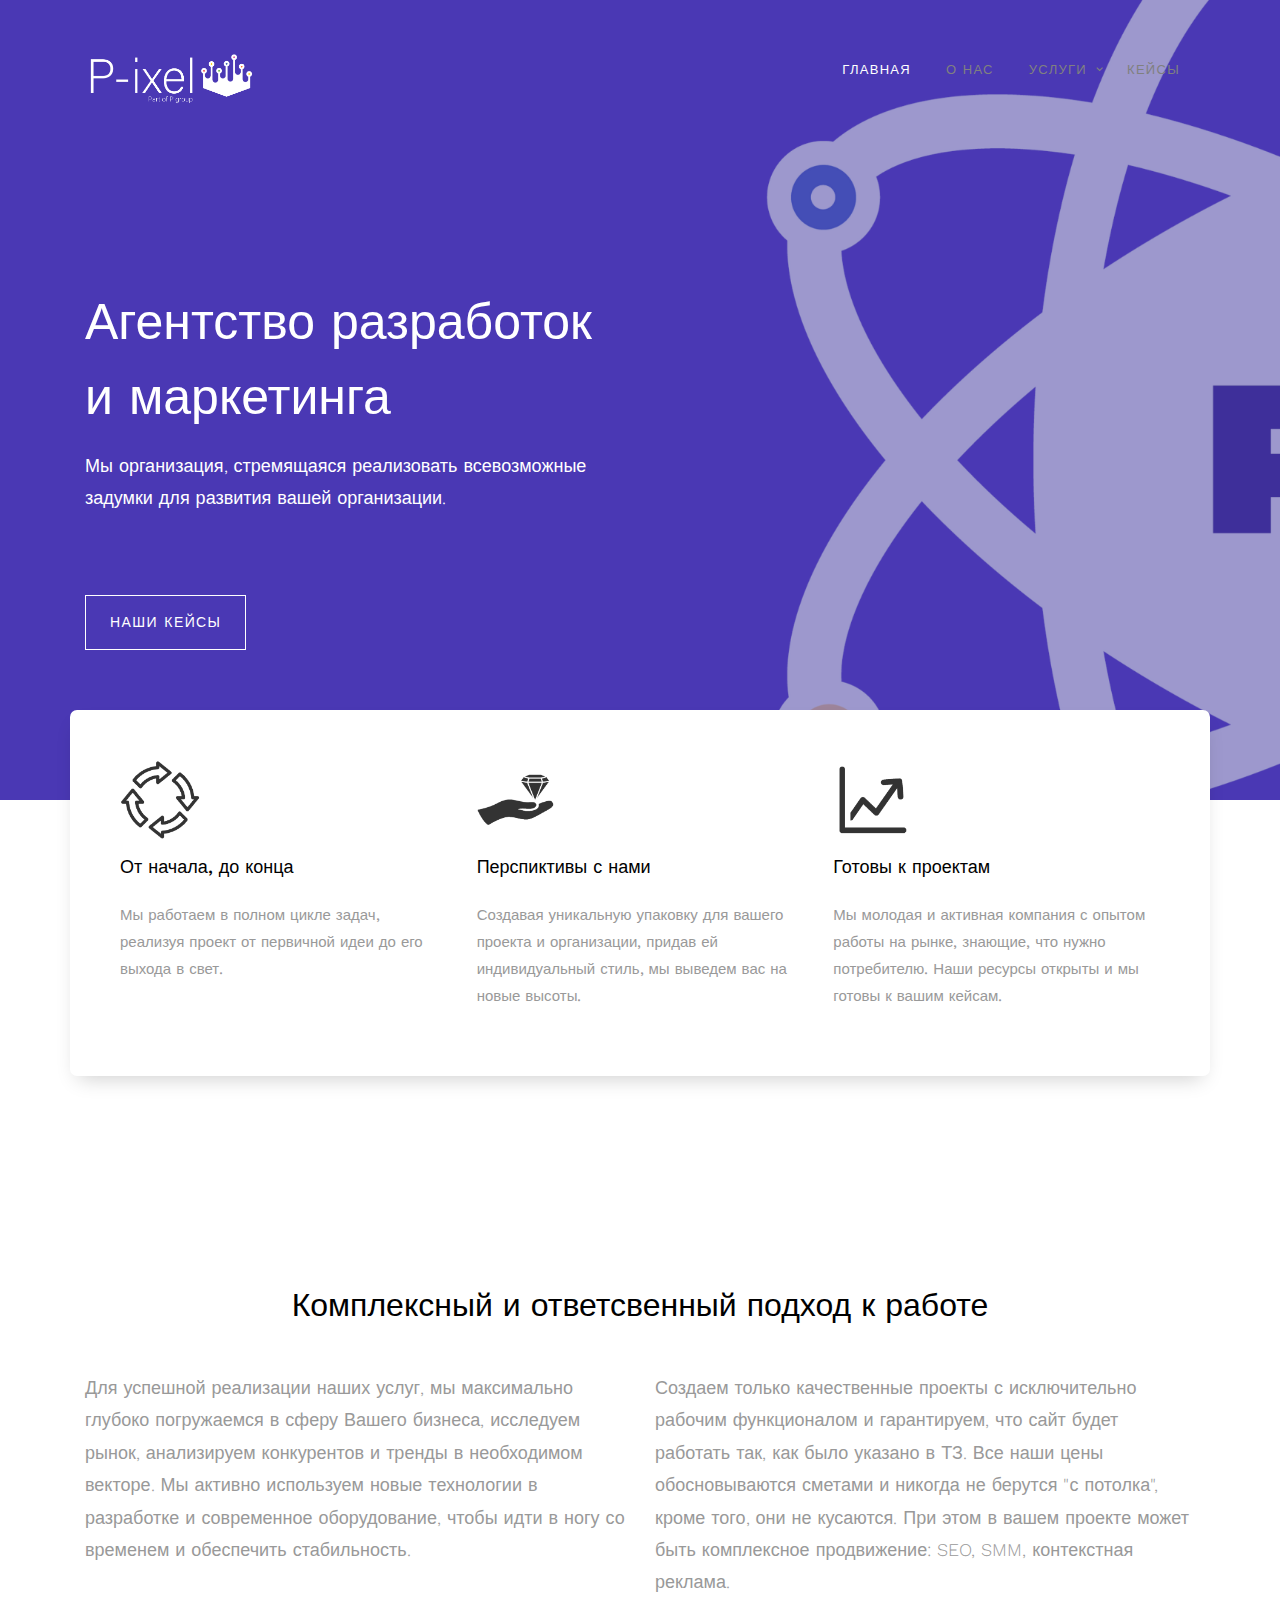
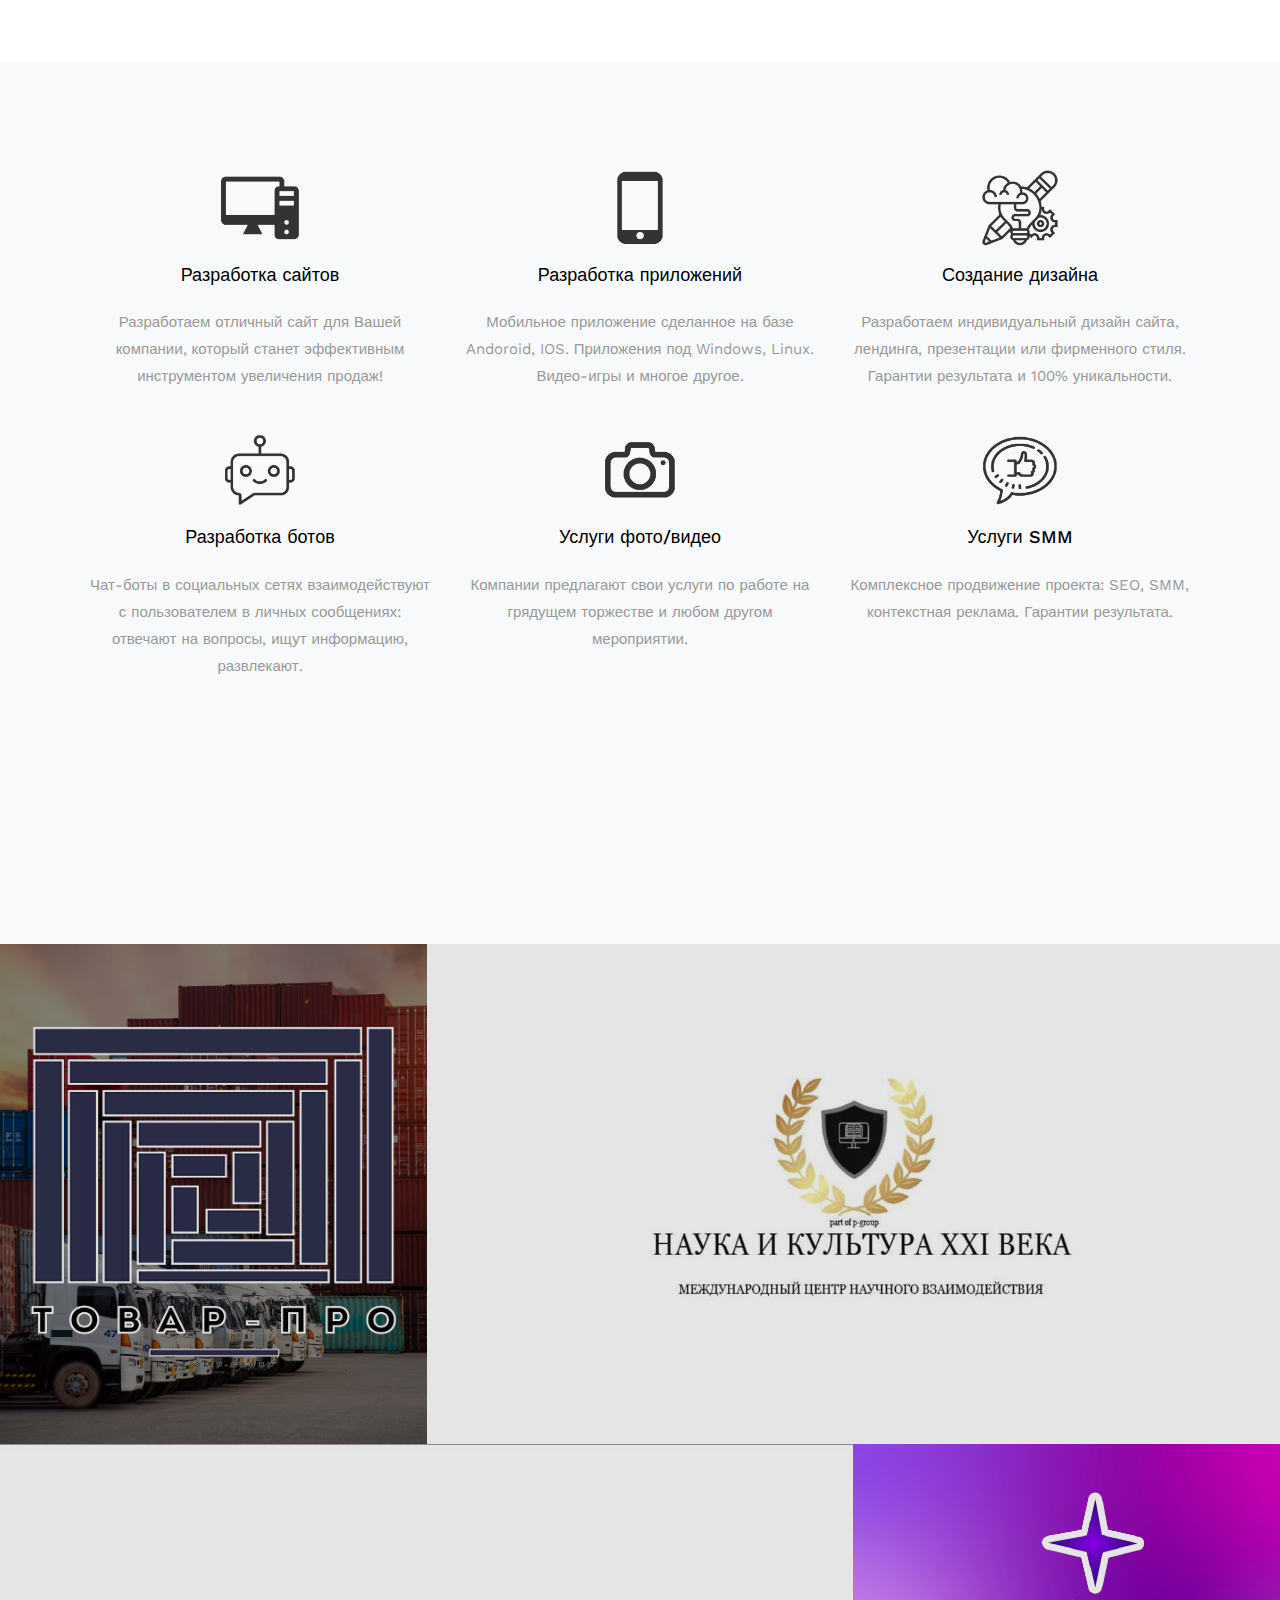
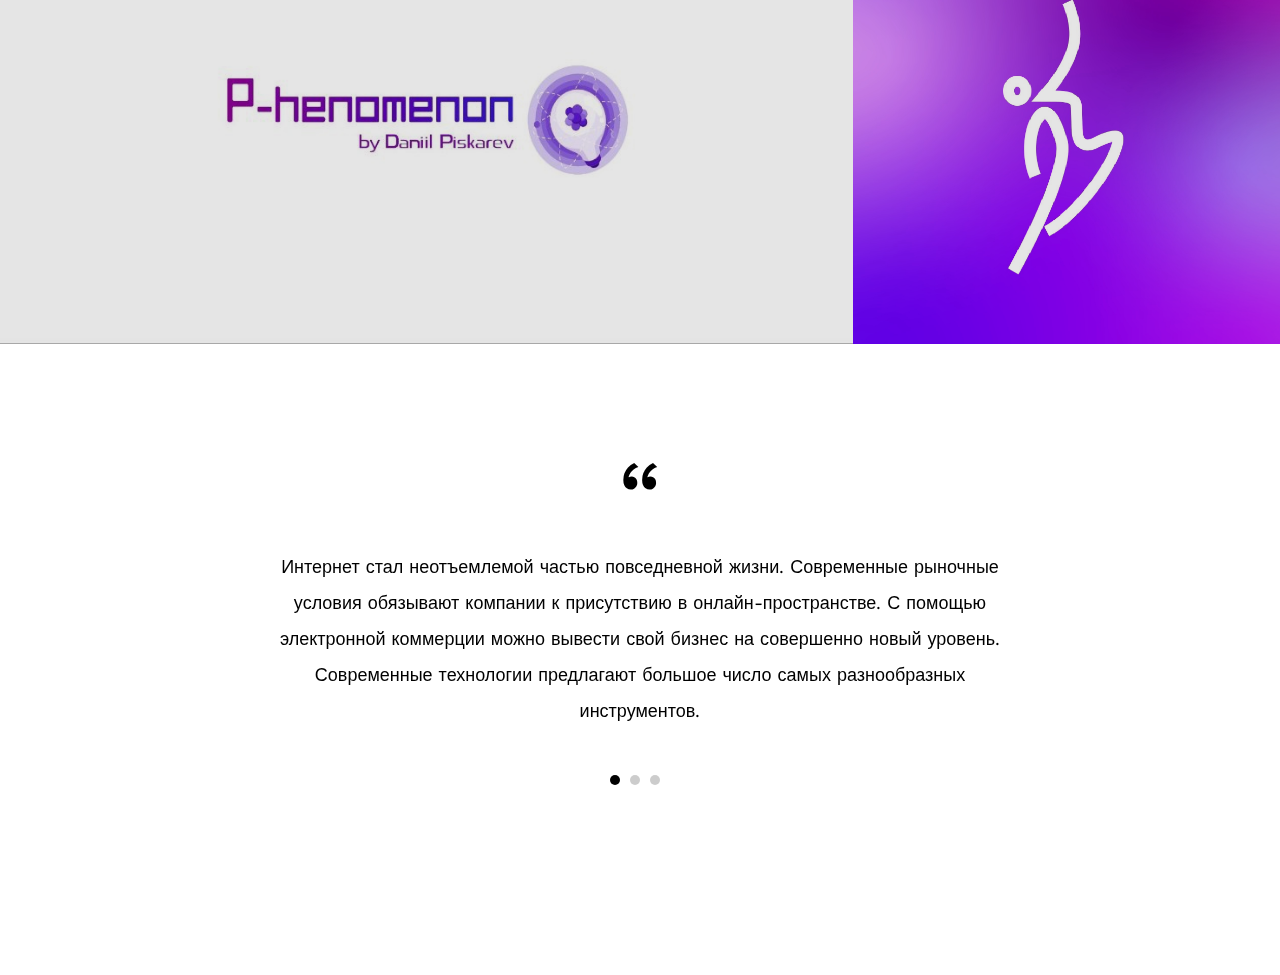
<file: index.html>
<html lang="en">
  <head>
    <meta charset="utf-8">
    <meta name="viewport" content="width=device-width, initial-scale=1, shrink-to-fit=no">
    <title>P-ixel part of P-group | Агенство</title>
    <link rel="stylesheet" href="css/style.css">
  </head>
  <body>
  
  <div>


    <header class="templateux-navbar dark" role="banner">
     
      <div class="container">
        <div class="row">

          <div class="col-3 templateux-logo">
           <a href="index.html"><img src="images/logo-pix.png" height="60px" width="170px"></a>
          </div>
          <nav class="col-9 site-nav">
            <button class="d-block d-md-none hamburger hamburger--spin templateux-toggle templateux-toggle-light ml-auto templateux-toggle-menu" data-toggle="collapse" data-target="#mobile-menu" aria-controls="mobile-menu" aria-expanded="false" aria-label="Toggle navigation">
              <span class="hamburger-box">
                <span class="hamburger-inner"></span>
              </span>
            </button> <!-- .templateux-toggle -->

            <ul class="sf-menu templateux-menu d-none d-md-block">
              <li class="active">
                <a href="index.html">Главная</a>
              </li>
              <li><a href="about.html">О нас</a></li>
              <li>
                <a>Услуги</a>
                <ul>
                  <li><a href="application.html">Приложения</a></li>
                  <li><a href="design.html">Дизайн</a></li>
                  <li><a href="pages.html">Сайты</a></li>
                  <li><a href="bots.html">Боты</a></li>
                  <li><a href="smm.html">SMM</a></li>
                  <li><a href="smi.html">СМИ</a></li>
                </ul>
              </li>
              <li><a href="gallery.html">Кейсы</br></a></li>
            </ul> <!-- .templateux-menu -->

          </nav> <!-- .site-nav -->
          

        </div> <!-- .row -->
      </div> <!-- .container -->
    </header> <!-- .templateux-navba -->
    
    <div class="templateux-cover" style="background-image: url(images/background.png);">
      <div class="container">
        <div class="row align-items-lg-center">
          <div class="col-lg-6 order-lg-1">
            <h1 class="heading mb-3" data-aos="fade-up"></br></br>Агентство разработок и маркетинга</h1>
            <p class="lead mb-5" data-aos="fade-up"  data-aos-delay="100">Мы организация, стремящаяся реализовать всевозможные задумки для развития вашей организации.</br></br></p>
            <p data-aos="fade-up" data-aos-delay="200"><a href="gallery.html#gallery-2" class="btn btn-primary py-3 px-4">Наши кейсы</a></p>
          </div>
        </div>
      </div>
    </div> <!-- .templateux-cover -->

    <div class="templateux-section">
      <div class="container">
        <div class="row">
          <div class="col-md-12 templateux-overlap">
            <div class="row">
              <div class="col-md-4" data-aos-delay="600">
                <div class="media block-icon-1 d-block text-left">
                  <div class="icon mb-3"><img src="images/circle.png" height="80px" width="80px"></div>
                  <div class="media-body">
                    <h3 class="h5 mb-4">От начала, до конца</h3>
                    <p>Мы работаем в полном цикле задач, реализуя проект от первичной идеи до его выхода в свет.</p>
                  </div>
                </div> <!-- .block-icon-1 -->
              </div>
              <div class="col-md-4" data-aos-delay="700">
                <div class="media block-icon-1 d-block text-left">
                  <div class="icon mb-3"><img src="images/diamond.png" height="80px" width="80px"></span></div>
                  <div class="media-body">
                    <h3 class="h5 mb-4">Перспиктивы с нами</h3>
                    <p>Создавая уникальную упаковку для вашего проекта и организации, придав ей индивидуальный стиль, мы выведем вас на новые высоты.</p>
                  </div>
                </div> <!-- .block-icon-1 -->
              </div>
              <div class="col-md-4" data-aos-delay="800">
                <div class="media block-icon-1 d-block text-left">
                  <div class="icon mb-3"><img src="images/statistic.png" height="80px" width="80px"></span></div>
                  <div class="media-body">
                    <h3 class="h5 mb-4">Готовы к проектам</h3>
                    <p>Мы молодая и активная компания с опытом работы на рынке, знающие, что нужно потребителю. Наши ресурсы открыты и мы готовы к вашим кейсам.</p>
                  </div>
                </div> <!-- .block-icon-1 -->
              </div>
              
            </div>
          </div>
        </div>
      </div>
    </div> <!-- .templateux-section -->

    <div class="templateux-section">
      <div class="container">
        <div class="row justify-content-center">
          <div class="col-md-12 block-heading-wrap">
            <h2 class="heading mb-5 text-center">Комплексный и ответсвенный подход к работе</h2>
          </div>
        </div> <!-- .row -->
        <div class="row mb-5">
          <div class="col-md-6">
            <p class="lead">Для успешной реализации наших услуг, мы максимально глубоко погружаемся в сферу Вашего бизнеса, исследуем рынок, анализируем конкурентов и тренды в необходимом векторе. Мы активно используем новые технологии в разработке и современное оборудование, чтобы идти в ногу со временем и обеспечить стабильность.</p>
          </div>
          <div class="col-md-6">
            <p class="lead"> Создаем только качественные проекты с исключительно рабочим функционалом и гарантируем, что сайт будет работать так, как было указано в ТЗ. Все наши цены обосновываются сметами и никогда не берутся "с потолка", кроме того, они не кусаются. При этом в вашем проекте может быть комплексное продвижение: SEO, SMM, контекстная реклама.</p>
          </div>
        </div>
      </div> <!-- .container -->
    
    <div class="templateux-section bg-light">
      <div class="container">
        <div class="row mb-5">
          <div class="col-md-4 mb-4">
            <div class="media block-icon-1 d-block text-center">
              <div class="icon mb-3"><span><img src="images/pc.png" height="80px" width="80px"></span></div> <!-- ВОТ ТУТ ИКОНКА -->
              <div class="media-body">
                <h3 class="h5 mb-4">Разработка сайтов</h3>
                <p>Разработаем отличный сайт для Вашей компании, который станет эффективным инструментом увеличения продаж!</p>
              </div>
            </div> <!-- .block-icon-1 -->
          </div>
          <div class="col-md-4 mb-4" data-aos-delay="100">
            <div class="media block-icon-1 d-block text-center">
              <div class="icon mb-3"><span><img src="images/mobile.png" height="80px" width="80px"></span></div>
              <div class="media-body">
                <h3 class="h5 mb-4">Разработка приложений</h3>
                <p>Мобильное приложение сделанное на базе Andoroid, IOS. Приложения под Windows, Linux. Видео-игры и многое другое.</p>
              </div>
            </div> <!-- .block-icon-1 -->
          </div>
          <div class="col-md-4 mb-4" data-aos-delay="200">
            <div class="media block-icon-1 d-block text-center">
              <div class="icon mb-3"><span><img src="images/design.png" height="80px" width="80px"></span></div>
              <div class="media-body">
                <h3 class="h5 mb-4">Создание дизайна</h3>
                <p>Разработаем индивидуальный дизайн сайта, лендинга, презентации или фирменного стиля. Гарантии результата и 100% уникальности.</p>
              </div>
            </div> <!-- .block-icon-1 -->
          </div>

          <div class="col-md-4 mb-4" data-aos-delay="300">
            <div class="media block-icon-1 d-block text-center">
              <div class="icon mb-3"><span><img src="images/bot.png" height="80px" width="80px"></span></div>
              <div class="media-body">
                <h3 class="h5 mb-4">Разработка ботов</h3>
                <p>Чат-боты в социальных сетях взаимодействуют с пользователем в личных сообщениях: отвечают на вопросы, ищут информацию, развлекают.</p>
              </div>
            </div> <!-- .block-icon-1 -->
          </div>
          <div class="col-md-4 mb-4" data-aos-delay="400">
            <div class="media block-icon-1 d-block text-center">
              <div class="icon mb-3"><span><img src="images/camera.png" height="80px" width="80px"></span></div>
              <div class="media-body">
                <h3 class="h5 mb-4">Услуги фото/видео</h3>
                <p>Компании предлагают свои услуги по работе на грядущем торжестве и любом другом мероприятии.</p>
              </div>
            </div> <!-- .block-icon-1 -->
          </div>
          <div class="col-md-4 mb-4" data-aos-delay="500">
            <div class="media block-icon-1 d-block text-center">
              <div class="icon mb-3"><span><img src="images/smm.png" height="80px" width="80px"></span></div>
              <div class="media-body">
                <h3 class="h5 mb-4">Услуги SMM</h3>
                <p>Комплексное продвижение проекта: SEO, SMM, контекстная реклама. Гарантии результата.</p>
              </div>
            </div> <!-- .block-icon-1 -->
          </div>

        </div>
        <div class="row">
          
          <div class="col-md-12 text-center" data-aos="fade-up" data-aos-delay="100">
            <p><a href="#" class="btn btn-black py-3 px-4">Подробнее</a></p>
          </div>
        </div>
      </div>
    </div> <!-- .templateux-section -->

    <div class="">
      <div class="d-flex flex-column flex-sm-row">
        <a href="https://tovar-pro.tilda.ws/" class="block-thumbnail-1 one-third" style="background-image: url('images/tovar-pro.png'); ">
          <div class="block-thumbnail-content">
            <h2>ООО "ТОВАР-ПРО"</h2>
            <span class="post-meta">Партнёр и группа компании P-Group</span>
          </div>
        </a>
        <a href="https://vk.com/mcnv.science" class="block-thumbnail-1 two-third" style="background-image: url('images/nauka21.jpg'); " data-aos-delay="100">
          <div class="block-thumbnail-content">
            <h2>МЦНВ "Наука и Культура XXI века"</h2>
            <span class="post-meta">Научный центр, часть ГК P-Group</span>
          </div>
        </a>
      </div>
      <div class="d-flex flex-column flex-sm-row">
        <a href="https://vk.com/p_henomenon" class="block-thumbnail-1 two-third" style="background-image: url('images/p-henomenon.jpg'); "data-aos-delay="200">
          <div class="block-thumbnail-content">
            <h2>Образовательный проект "P-henomenon"</h2>
            <span class="post-meta">Часть ГК P-Group</span>
          </div>
        </a>
        <a href="https://vk.com/thewayofprofi" class="block-thumbnail-1 one-third" style="background-image: url('images/put-profi.jpg'); " data-aos-delay="300">
          <div class="block-thumbnail-content">
            <h2>Путь Профи</h2>
            <span class="post-meta">Партнёр ГК P-Group</span>
          </div>
        </a>
      </div>
    </div> <!-- .templateux-section -->

    <div class="templateux-section">
      <div class="container">
        <div class="row justify-content-center">
          <div class="col-md-8 testimonial-wrap">
            <div class="quote">&ldquo;</div>
            <div class="owl-carousel wide-slider-testimonial">
              <div class="item">
                <blockquote class="block-testomonial">
                  <p>Интернет стал неотъемлемой частью повседневной жизни. Современные рыночные условия обязывают компании к присутствию в онлайн-пространстве. С помощью электронной коммерции можно вывести свой бизнес на совершенно новый уровень. Современные технологии предлагают большое число самых разнообразных инструментов.</p>
                </blockquote>
              </div>

              <div class="item">
                <blockquote class="block-testomonial">
                  <p>Все созданные нами проекты адаптивны, удобны и понятны в управлении У нас можно заказать приличный спектор услуг, стильный логотип, сложный калькулятор или помощь по сайту.</p>
                </blockquote>
              </div>

              <div class="item">
                <blockquote class="block-testomonial">
                  <p>После создания заявки вы можете дождаться звонка от нашей команды и оплатить заказ после консультации по телефону. Если у вас не возникнет дополнительных вопросов, оплатить заказ можно сразу: после оплаты мы моментально назначим исполнителя на заказ.</p>
                </blockquote>
              </div>
            </div>
          </div>
        </div>
      </div> <!-- .container -->
    </div> <!-- .templateux-section -->

  
  <script src="js/scripts-all.js"></script>
  <script src="js/main.js"></script>
  
  </body>
</html>
</file>
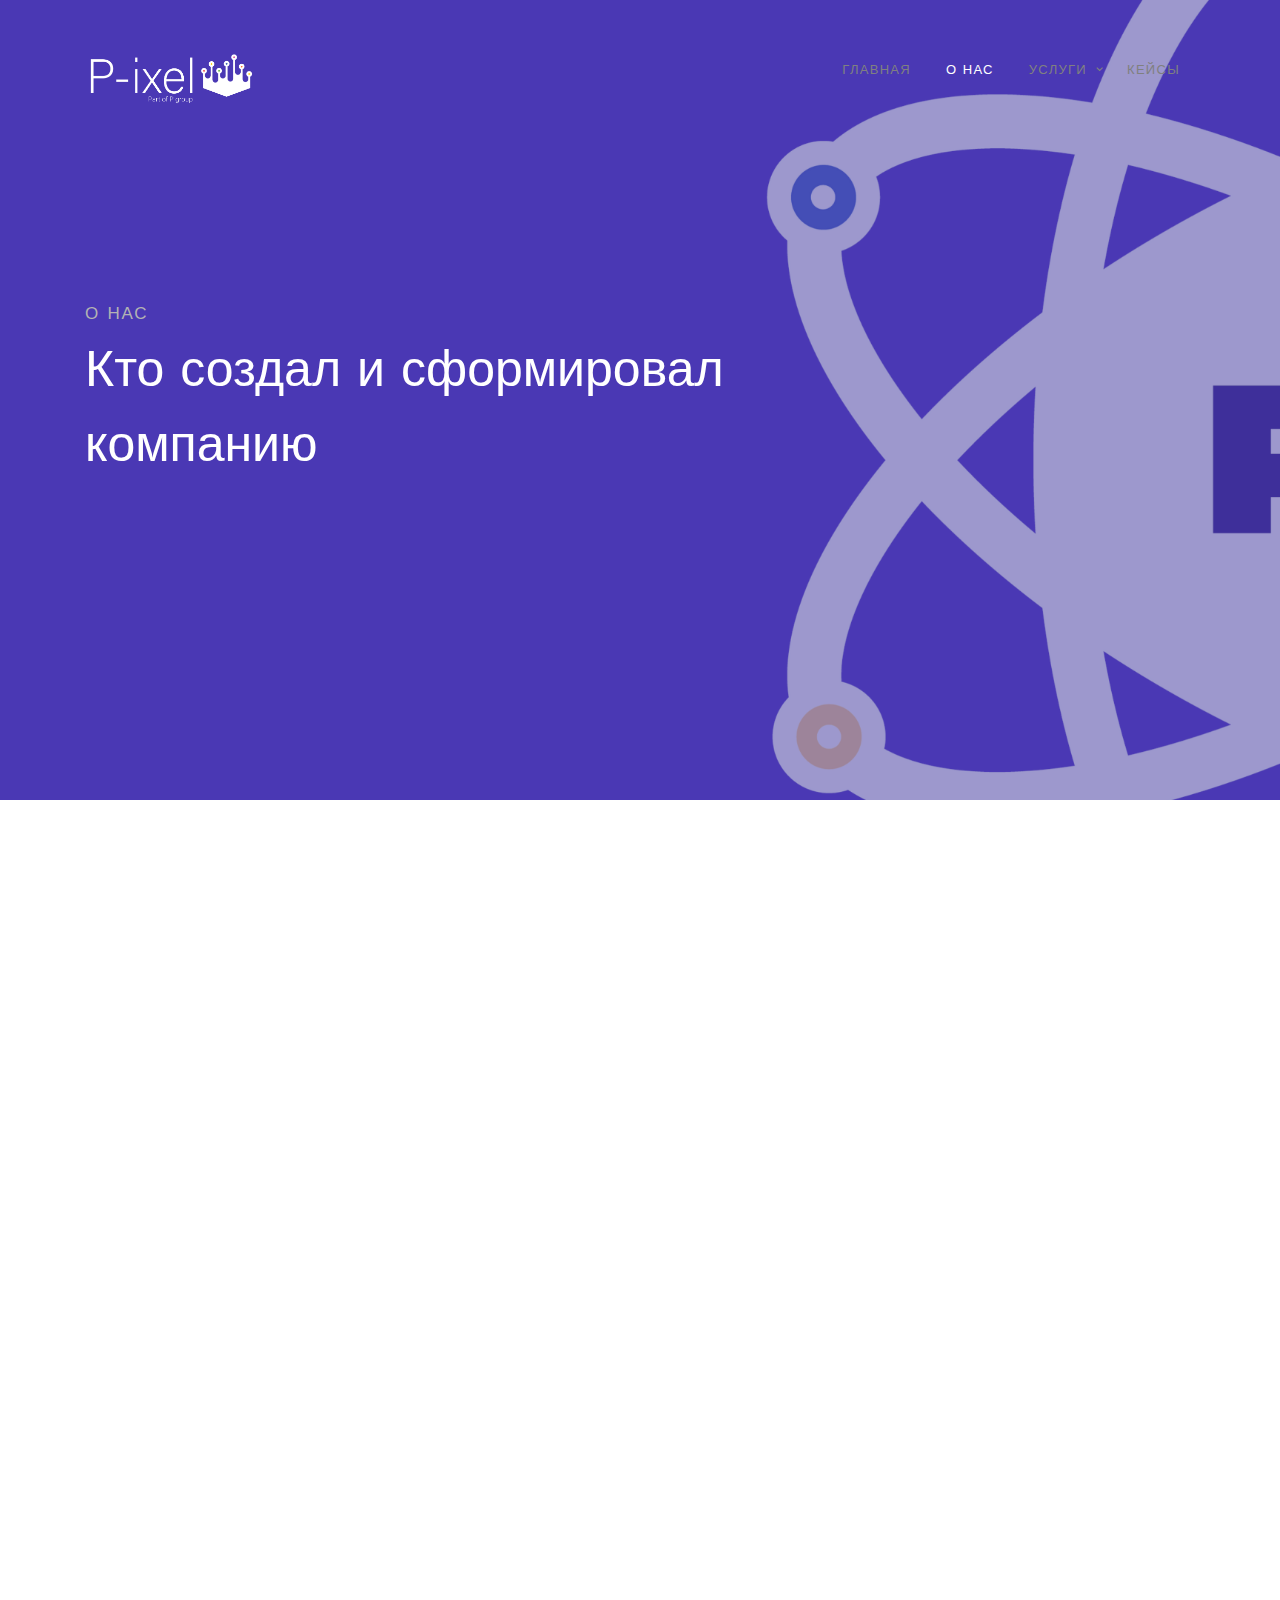
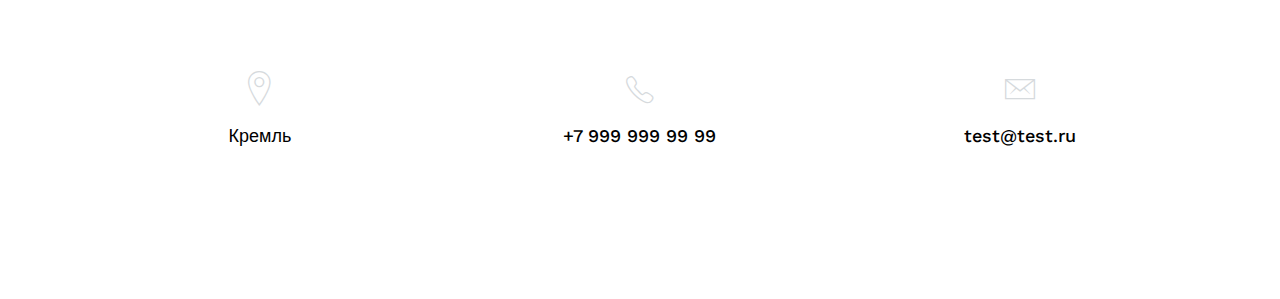
<file: about.html>
<html lang="en">
  <head>
    <meta charset="utf-8">
    <meta name="viewport" content="width=device-width, initial-scale=1, shrink-to-fit=no">
    <title>P-ixel part of P-group | О нас</title>
    <link rel="stylesheet" href="css/style.css">
  </head>
  <body>
  
  <div>


    <header class="templateux-navbar dark" role="banner">
     
      <div class="container">
        <div class="row">

          <div class="col-3 templateux-logo">
           <a href="index.html"><img src="images/logo-pix.png" height="60px" width="170px"></a>
          </div>
          <nav class="col-9 site-nav">
            <button class="d-block d-md-none hamburger hamburger--spin templateux-toggle templateux-toggle-light ml-auto templateux-toggle-menu" data-toggle="collapse" data-target="#mobile-menu" aria-controls="mobile-menu" aria-expanded="false" aria-label="Toggle navigation">
              <span class="hamburger-box">
                <span class="hamburger-inner"></span>
              </span>
            </button> <!-- .templateux-toggle -->

            <ul class="sf-menu templateux-menu d-none d-md-block">
              <li><a href="index.html">Главная</a></li>
              <li class="active"><a href="about.html">О нас</a></li>
              <li>
                <a>Услуги</a>
                <ul>
                  <li><a href="application.html">Приложения</a></li>
                  <li><a href="design.html">Дизайн</a></li>
                  <li><a href="pages.html">Сайты</a></li>
                  <li><a href="bots.html">Боты</a></li>
                  <li><a href="smm.html">SMM</a></li>
                  <li><a href="smi.html">СМИ</a></li>
                </ul>
              </li>
              <li><a href="gallery.html">Кейсы</a></li>
            </ul> <!-- .templateux-menu -->

          </nav> <!-- .site-nav -->
          

        </div> <!-- .row -->
      </div> <!-- .container -->
    </header> <!-- .templateux-navba -->
    
    <div class="templateux-cover" style="background-image: url(images/background.png);">
      <div class="container">
        <div class="row align-items-center">
          <div class="col-md-8">
            <h6 data-aos="fade-up">О нас</h6>
            <h1 class="heading mb-3" data-aos="fade-up">Кто создал и сформировал компанию</h1>
          </div>
        </div>
      </div>
    </div> <!-- .templateux-cover -->

    <div class="temnplateux-section templateux-section">
      <div class="container">
        <div class="row mb-5">
          <div class="col-md-12 block-heading-wrap" data-aos="fade-up">
            <h2 class="heading mb-5 text-center">Хороший комманда - хорошая компания</h2>
          </div>
        </div>
        <div class="row">
          <div class="col-md-6 col-lg-4" data-aos="fade-up">
            <div class="block-person-1">
              <img src="images/person_1.jpg" alt="Free template by TemplateUX" class="img-fluid">
              <div class="block-content">
                <h3 class="heading">Даниил Пискарев</h3>
                <p class="subheading">CEO, Политический деятель</p>
                <p>Основатель Образовательного проекта «P-henomenon». Член экспертного совета по культуре при ГД ФС РФ. Член законотворческого совета при ГД ФС РФ. Президент ГК "P-group".</p>
              </div>
            </div>
          </div>
          <div class="col-md-6 col-lg-4" data-aos="fade-up" data-aos-delay="100">
            <div class="block-person-1">
              <img src="images/person_2.jpg" alt="Free template by TemplateUX" class="img-fluid">
              <div class="block-content">
                <h3 class="heading">Дмитрий Корсаков</h3>
                <p class="subheading">Co-Founder, Финансовый директор</p>
                <p>Генеральный директор ООО "ТОВАР-ПРО". Мы молодая и активная компания с большим опытом работы на рынке, знающие, что нужно потребителю. Наши ресурсы открыты для вас и мы с радостью готовы выполнить любые ваши запросы.</p>
              </div>
            </div>
          </div>
          <div class="col-md-12 col-lg-4" data-aos="fade-up" data-aos-delay="200">
            <div class="block-person-1">
              <img src="images/person_3.jpg" alt="Free template by TemplateUX" class="img-fluid">
              <div class="block-content">
                <h3 class="heading">Гордей Аргунов</h3>
                <p class="subheading">Co-Founder, По связям с обществом</p>
                <p>Социальные сети обладают большим потенциалом для взаимодействия человека со своей аудиторией, и каждому человеку стоит задуматься о том, чтобы максимально использовать все возможности SMM-продвижения. Аудитория была активной, с ней очень было приятно работать</p>
              </div>
            </div>
          </div>
        </div>
      </div>
    </div> <!-- .templateux-section -->
   </div> <!-- .js-animsition -->

   <div class="templateux-section">
      <div class="container">
        <div class="row">
          <div class="col-md-4 mb-4">
            <div class="media block-icon-1 d-block text-center">
              <div class="icon small mb-3"><span class="ion-ios-location-outline"></span></div>
              <div class="media-body">
                <h3 class="h5 mb-4">Кремль</h3>
              </div>
            </div> <!-- .block-icon-1 -->
          </div>
          <div class="col-md-4 mb-4">
            <div class="media block-icon-1 d-block text-center">
              <div class="icon small mb-3"><span class="ion-ios-telephone-outline"></span></div>
              <div class="media-body">
                <h3 class="h5 mb-4">+7 999 999 99 99</h3>
              </div>
            </div> <!-- .block-icon-1 -->
          </div>
          <div class="col-md-4 mb-4">
            <div class="media block-icon-1 d-block text-center">
              <div class="icon small mb-3"><span class="ion-ios-email-outline"></span></div>
              <div class="media-body">
                <h3 class="h5 mb-4">test@test.ru</h3>
              </div>
            </div> <!-- .block-icon-1 -->
          </div>
        </div>
      </div>
    </div> <!-- .templateux-section -->

  
  <script src="js/scripts-all.js"></script>
  <script src="js/main.js"></script>
  
  </body>
</html>
</file>
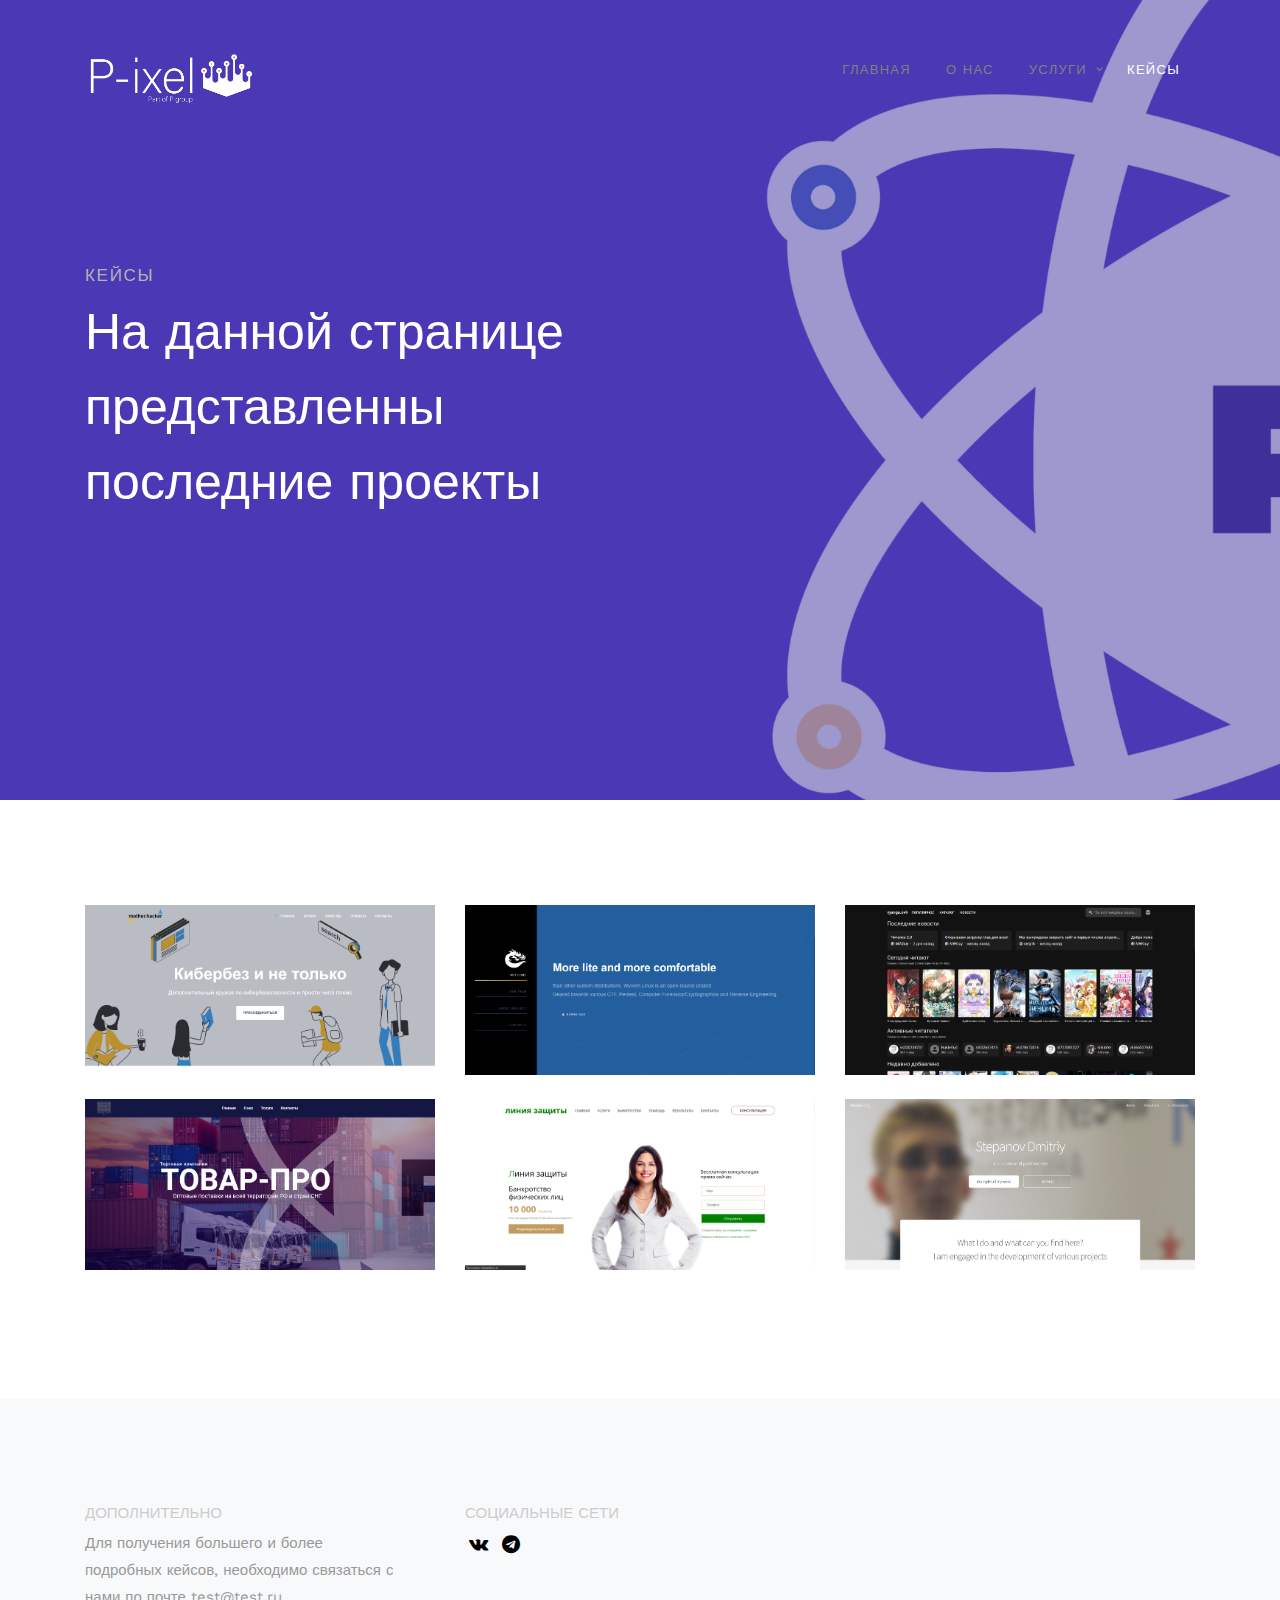
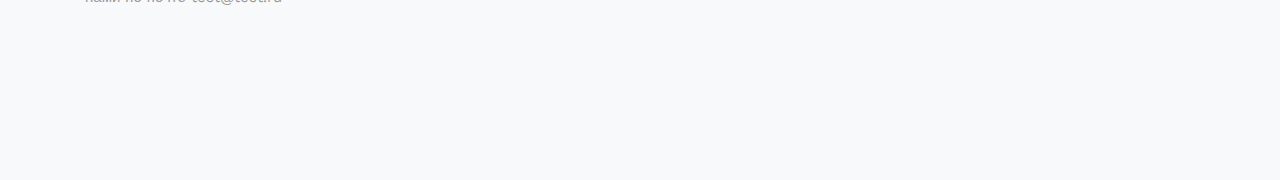
<file: gallery.html>
<html lang="en">
  <head>
    <meta charset="utf-8">
    <meta name="viewport" content="width=device-width, initial-scale=1, shrink-to-fit=no">
    <title>P-ixel part of P-group | Кейсы</title>
    <link rel="stylesheet" href="css/style.css">
  </head>
  <body>
  
  <div>


    <header class="templateux-navbar dark" role="banner">
     
      <div class="container">
        <div class="row">

          <div class="col-3 templateux-logo">
            <a href="index.html"><img src="images/logo-pix.png" height="60px" width="170px"></a>
          </div>
          <nav class="col-9 site-nav">
            <button class="d-block d-md-none hamburger hamburger--spin templateux-toggle templateux-toggle-light ml-auto templateux-toggle-menu" data-toggle="collapse" data-target="#mobile-menu" aria-controls="mobile-menu" aria-expanded="false" aria-label="Toggle navigation">
              <span class="hamburger-box">
                <span class="hamburger-inner"></span>
              </span>
            </button> <!-- .templateux-toggle -->

            <ul class="sf-menu templateux-menu d-none d-md-block">
              <li><a href="index.html">Главная</a></li>
              <li><a href="about.html">О нас</a></li>
              <li>
                <a>Услуги</a>
                <ul>
                  <li><a href="application.html">Приложения</a></li>
                  <li><a href="design.html">Дизайн</a></li>
                  <li><a href="pages.html">Сайты</a></li>
                  <li><a href="bots.html">Боты</a></li>
                  <li><a href="smm.html">SMM</a></li>
                  <li><a href="smi.html">СМИ</a></li>
                </ul>
              </li>
              <li class="active"><a href="gallery.html">Кейсы</a></li>
            </ul> <!-- .templateux-menu -->

          </nav> <!-- .site-nav -->
          

        </div> <!-- .row -->
      </div> <!-- .container -->
    </header> <!-- .templateux-navba -->
    
    <div class="templateux-cover" style="background-image: url(images/background.png);">
      <div class="container">
        <div class="row align-items-center">
          <div class="col-md-6">
            <h6 data-aos="fade-up">Кейсы</h6>
            <h1 class="heading mb-3" data-aos="fade-up">На данной странице представленны последние проекты</h1>
          </div>
        </div>
      </div>
    </div> <!-- .templateux-cover -->

    <div class="templateux-section">
      <div class="container">
        <div class="row">
          <div class="col-md-6 col-lg-4 mb-4">
            <a href="images/1.png" data-fancybox="gallery" data-caption="Сайт для команды mother.hacker"><img src="images/1.png" alt="Free template by TemplateUX" class="img-fluid"></a>
          </div>
          <div class="col-md-6 col-lg-4 mb-4">
            <a href="images/wyvern.PNG" data-fancybox="gallery" data-caption="Сайт для дистрибутива Wyvern Linux"><img src="images/Wyvern.PNG" alt="Free template by TemplateUX" class="img-fluid"></a>
          </div>
           <div class="col-md-6 col-lg-4 mb-4">
            <a href="images/manga.PNG" data-fancybox="gallery" data-caption="Платформа для чтение манги"><img src="images/manga.PNG" alt="Free template by TemplateUX" class="img-fluid"></a>
          </div>

          <div class="col-md-6 col-lg-4 mb-4">
            <a href="images/tovar-sait.PNG" data-fancybox="gallery" data-caption="Сайт для ООО ТОВАР ПРО"><img src="images/tovar-sait.PNG" alt="Free template by TemplateUX" class="img-fluid"></a>
          </div>
          <div class="col-md-6 col-lg-4 mb-4">
            <a href="images/line-shield.PNG" data-fancybox="gallery" data-caption="Сайт под заказ Линия защиты"><img src="images/line-shield.PNG" alt="Free template by TemplateUX" class="img-fluid"></a>
          </div>
           <div class="col-md-6 col-lg-4 mb-4">
            <a href="images/portfolio.PNG" data-fancybox="gallery" data-caption="Портфолио сайт"><img src="images/portfolio.PNG" alt="Free template by TemplateUX" class="img-fluid"></a>
          </div>
        </div>
      </div>
    </div> <!-- .templateux-section -->
    
    <footer class="templateux-footer bg-light">
      <div class="container">

        <div class="row mb-5">
          <div class="col-md-4 pr-md-5">
            <div class="block-footer-widget">
              <h3>Дополнительно</h3>
              <p>Для получения большего и более подробных кейсов, необходимо связаться с нами по почте test@test.ru</p>
            </div>
          </div>

          <div class="col-md-8">
            <div class="row">

              <div class="col-md-3">
                <div class="block-footer-widget">
                  <h3>Социальные сети</h3>
                  <ul class="list-unstyled block-social">
                    <li><a href="#" class="p-1"><span class="icon-vk"></span></a></li>
                    <li><a href="#" class="p-1"><span class="icon-telegram"></span></a></li>
                  </ul>
                </div>
              </div>
            </div> <!-- .row -->
            
          </div>
        </div> <!-- .row -->

      </div>
    </footer> <!-- .templateux-footer -->
    

   </div> <!-- .js-animsition -->

  
  <script src="js/scripts-all.js"></script>
  <script src="js/main.js"></script>
  
  </body>
</html>
</file>
